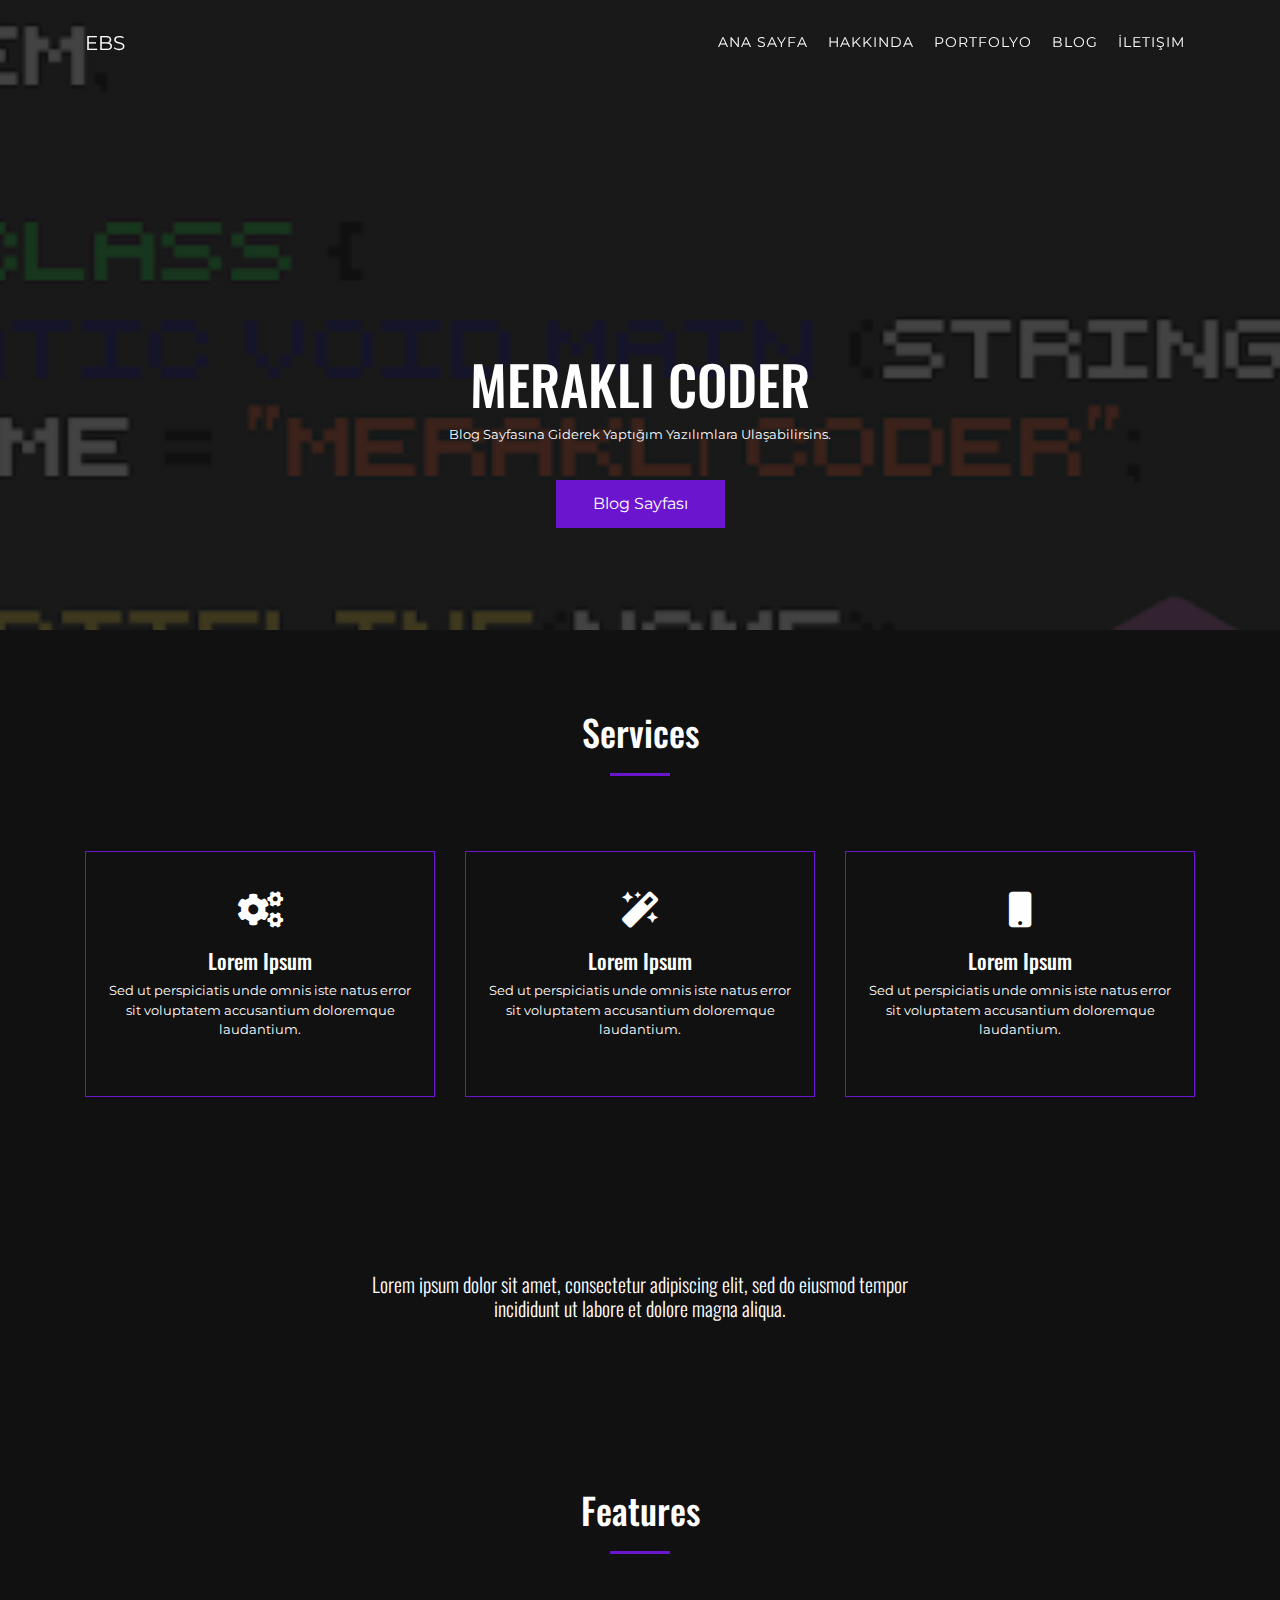
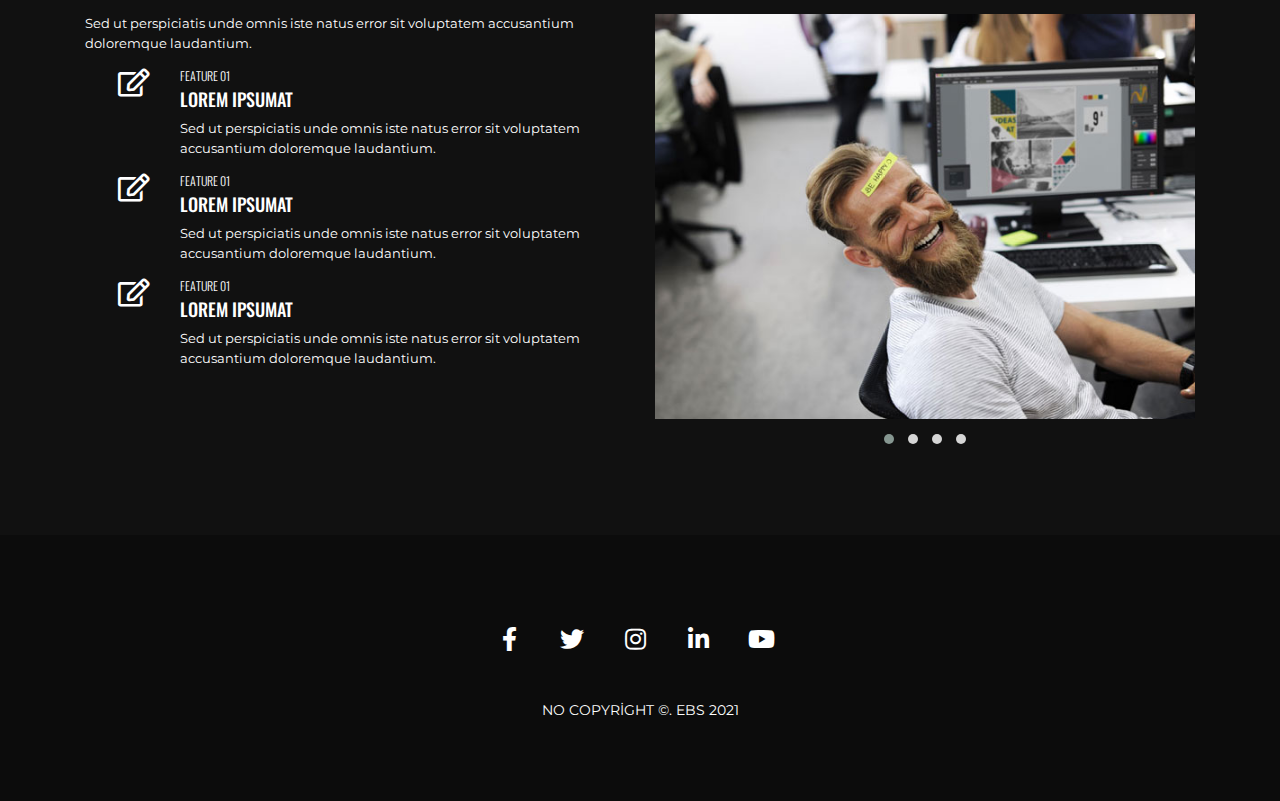
<file: index.html>
<!doctype html>
<html lang="en">

<head>
    <!-- Required meta tags -->
    <meta charset="utf-8">
    <meta http-equiv="X-UA-Compatible" content="IE=edge">
    <meta name="viewport" content="width=device-width, initial-scale=1, shrink-to-fit=no">

    <!-- Google Fonts -->
    <link href="https://fonts.googleapis.com/css?family=Montserrat:300,400|Oswald:300,400" rel="stylesheet">

    <!-- Bootstrap CSS -->
    <link rel="stylesheet" href="https://stackpath.bootstrapcdn.com/bootstrap/4.1.3/css/bootstrap.min.css">

    <!-- Bootstrap CSS -->
    <link rel="stylesheet" href="css/lightbox.css">


    <!-- Owl Carousel -->
    <link rel="stylesheet" href="css/owl.carousel.css">
    <link rel="stylesheet" href="css/owl.theme.default.css">

    <!-- Font Awesome -->
    <link rel="stylesheet" href="https://use.fontawesome.com/releases/v5.6.1/css/all.css">

    <!-- Custom CSS -->
    <link rel="stylesheet" href="css/style.css">

    <title>EBS //Software//Software Lesson//Game Development//</title>
</head>

<body>

    <!-- Navigation -->
    <nav class="navbar navbar-container navbar-expand-lg navbar-dark fixed-top" id="mainNav">
        <div class="container">
            <a class="navbar-brand js-scroll-trigger" href="#">EBS</a>
            <button class="navbar-toggler navbar-toggler-right" type="button" data-toggle="collapse" data-target="#navbarResponsive" aria-controls="navbarResponsive" aria-expanded="false" aria-label="Toggle navigation">
				Menu
				<i class="fas fa-bars"></i>
			</button>
            <div class="collapse navbar-collapse" id="navbarResponsive">
                <ul class="navbar-nav text-uppercase ml-auto">
                    <li class="nav-item">
                        <a class="nav-link" href="index.html">Ana Sayfa</a>
                    </li>
                    <li class="nav-item">
                        <a class="nav-link" href="about.html">Hakkında</a>
                    </li>
                    <li class="nav-item">
                        <a class="nav-link" href="portfolio.html">Portfolyo</a>
                    </li>
                    <li class="nav-item">
                        <a class="nav-link" href="blog.html">Blog</a>
                    </li>
                    <li class="nav-item">
                        <a class="nav-link" href="contact.html">İletişim</a>
                    </li>
                </ul>
            </div>
        </div>
    </nav>

    <!--==========================
    HERO SECTION Section
============================-->
    <header id="hero">
        <div class="container">
            <div class="intro-text">
                <h1 class="text-white">MERAKLI CODER</h1>
                <p>Blog Sayfasına Giderek Yaptığım Yazılımlara Ulaşabilirsins.</p>
                <a class="main-btn" href="blog.html">Blog Sayfası</a>
            </div>
        </div>
    </header>

    <!--==========================
    WHO WE ARE Section
============================-->

    <section id="about" class="md-padding">
        <div class="container">
            <div class="row text-center">
                <div class="col-md-4 offset-md-4">
                    <div class="section-header">
                        <h2 class="title">Services</h2>
                    </div>
                </div>
            </div>
            <div class="row text-center">
                <div class="col-md-4">
                    <div class="about">
                        <i class="fas fa-cogs"></i>
                        <h3>Lorem Ipsum</h3>
                        <p>Sed ut perspiciatis unde omnis iste natus error sit voluptatem accusantium doloremque laudantium.</p>
                    </div>
                </div>
                <div class="col-md-4">
                    <div class="about">
                        <i class="fas fa-magic"></i>
                        <h3>Lorem Ipsum</h3>
                        <p>Sed ut perspiciatis unde omnis iste natus error sit voluptatem accusantium doloremque laudantium.</p>
                    </div>
                </div>
                <div class="col-md-4">
                    <div class="about">
                        <i class="fas fa-mobile"></i>
                        <h3>Lorem Ipsum</h3>
                        <p>Sed ut perspiciatis unde omnis iste natus error sit voluptatem accusantium doloremque laudantium.</p>
                    </div>
                </div>
            </div>
        </div>
    </section>

    <section id="statement" class="md-padding">
        <div class="container">
            <div class="row">
                <div class="col-md-12 text-center">
                    <h4 class="text-black lead">Lorem ipsum dolor sit amet, consectetur adipiscing elit, sed do eiusmod tempor<br> incididunt ut labore et dolore magna aliqua.</h4>
                </div>
            </div>
        </div>

    </section>

    <section id="features" class="md-padding">
        <div class="container">
            <div class="row text-center">
                <div class="col-md-4 offset-md-4">
                    <div class="section-header">
                        <h2 class="title">Features</h2>
                    </div>
                </div>
            </div>
            <div class="row">
                <div class="col-md-6">
                    <p>Sed ut perspiciatis unde omnis iste natus error sit voluptatem accusantium doloremque laudantium.</p>
                    <div class="feature">
                        <div class="row">
                            <div class="col-md-2 text-right">
                                <i class="far fa-edit"></i>
                            </div>
                            <div class="col-md-10">
                                <h5>FEATURE 01</h5>
                                <h4>LOREM IPSUMAT</h4>
                                <p>Sed ut perspiciatis unde omnis iste natus error sit voluptatem accusantium doloremque laudantium.</p>
                            </div>
                        </div>
                    </div>
                    <div class="feature">
                        <div class="row">
                            <div class="col-md-2 text-right">
                                <i class="far fa-edit"></i>
                            </div>
                            <div class="col-md-10">
                                <h5>FEATURE 01</h5>
                                <h4>LOREM IPSUMAT</h4>
                                <p>Sed ut perspiciatis unde omnis iste natus error sit voluptatem accusantium doloremque laudantium.</p>
                            </div>
                        </div>
                    </div>
                    <div class="feature">
                        <div class="row">
                            <div class="col-md-2 text-right">
                                <i class="far fa-edit"></i>
                            </div>
                            <div class="col-md-10">
                                <h5>FEATURE 01</h5>
                                <h4>LOREM IPSUMAT</h4>
                                <p>Sed ut perspiciatis unde omnis iste natus error sit voluptatem accusantium doloremque laudantium.</p>
                            </div>
                        </div>
                    </div>
                </div>
                <div class="col-md-6">
                    <div id="features-slide" class="owl-carousel owl-theme">
                        <img src="img/about1.jpg" class="img-fluid">
                        <img src="img/about2.jpg" class="img-fluid">
                        <img src="img/about1.jpg" class="img-fluid">
                        <img src="img/about2.jpg" class="img-fluid">
                    </div>
                </div>
            </div>
        </div>
    </section>

    <footer>
        <div class="container">
            <div class="row">
                <div class="col-md-12">
                    <ul class="footer-follow">
                        <li><a href="#"><i class="fab fa-facebook-f"></i></a></li>
                        <li><a href="#"><i class="fab fa-twitter"></i></a></li>
                        <li><a href="#"><i class="fab fa-instagram"></i></a></li>
                        <li><a href="#"><i class="fab fa-linkedin-in"></i></a></li>
                        <li><a href="#"><i class="fab fa-youtube"></i></a></li>
                    </ul>
                    <div class="footer-copyrights">
                        <p class="text-white">NO COPYRİGHT ©. EBS 2021</p>
                    </div>
                </div>
            </div>
        </div>
    </footer>

    <!-- <script src="https://code.jquery.com/jquery-3.3.1.slim.min.js"></script> -->
    <!-- Optional JavaScript -->
    <!-- jQuery first, then Popper.js, then Bootstrap JS -->
    <script src="https://code.jquery.com/jquery-3.3.1.slim.min.js"></script>
    <script src="https://cdnjs.cloudflare.com/ajax/libs/popper.js/1.14.3/umd/popper.min.js"></script>
    <script src="https://stackpath.bootstrapcdn.com/bootstrap/4.1.3/js/bootstrap.min.js"></script>
    <script src="js/lightbox-plus-jquery.js"></script>
    <script src="js/owl.carousel.min.js"></script>
    <script src="js/main.js"></script>
</body>

</html>
</file>
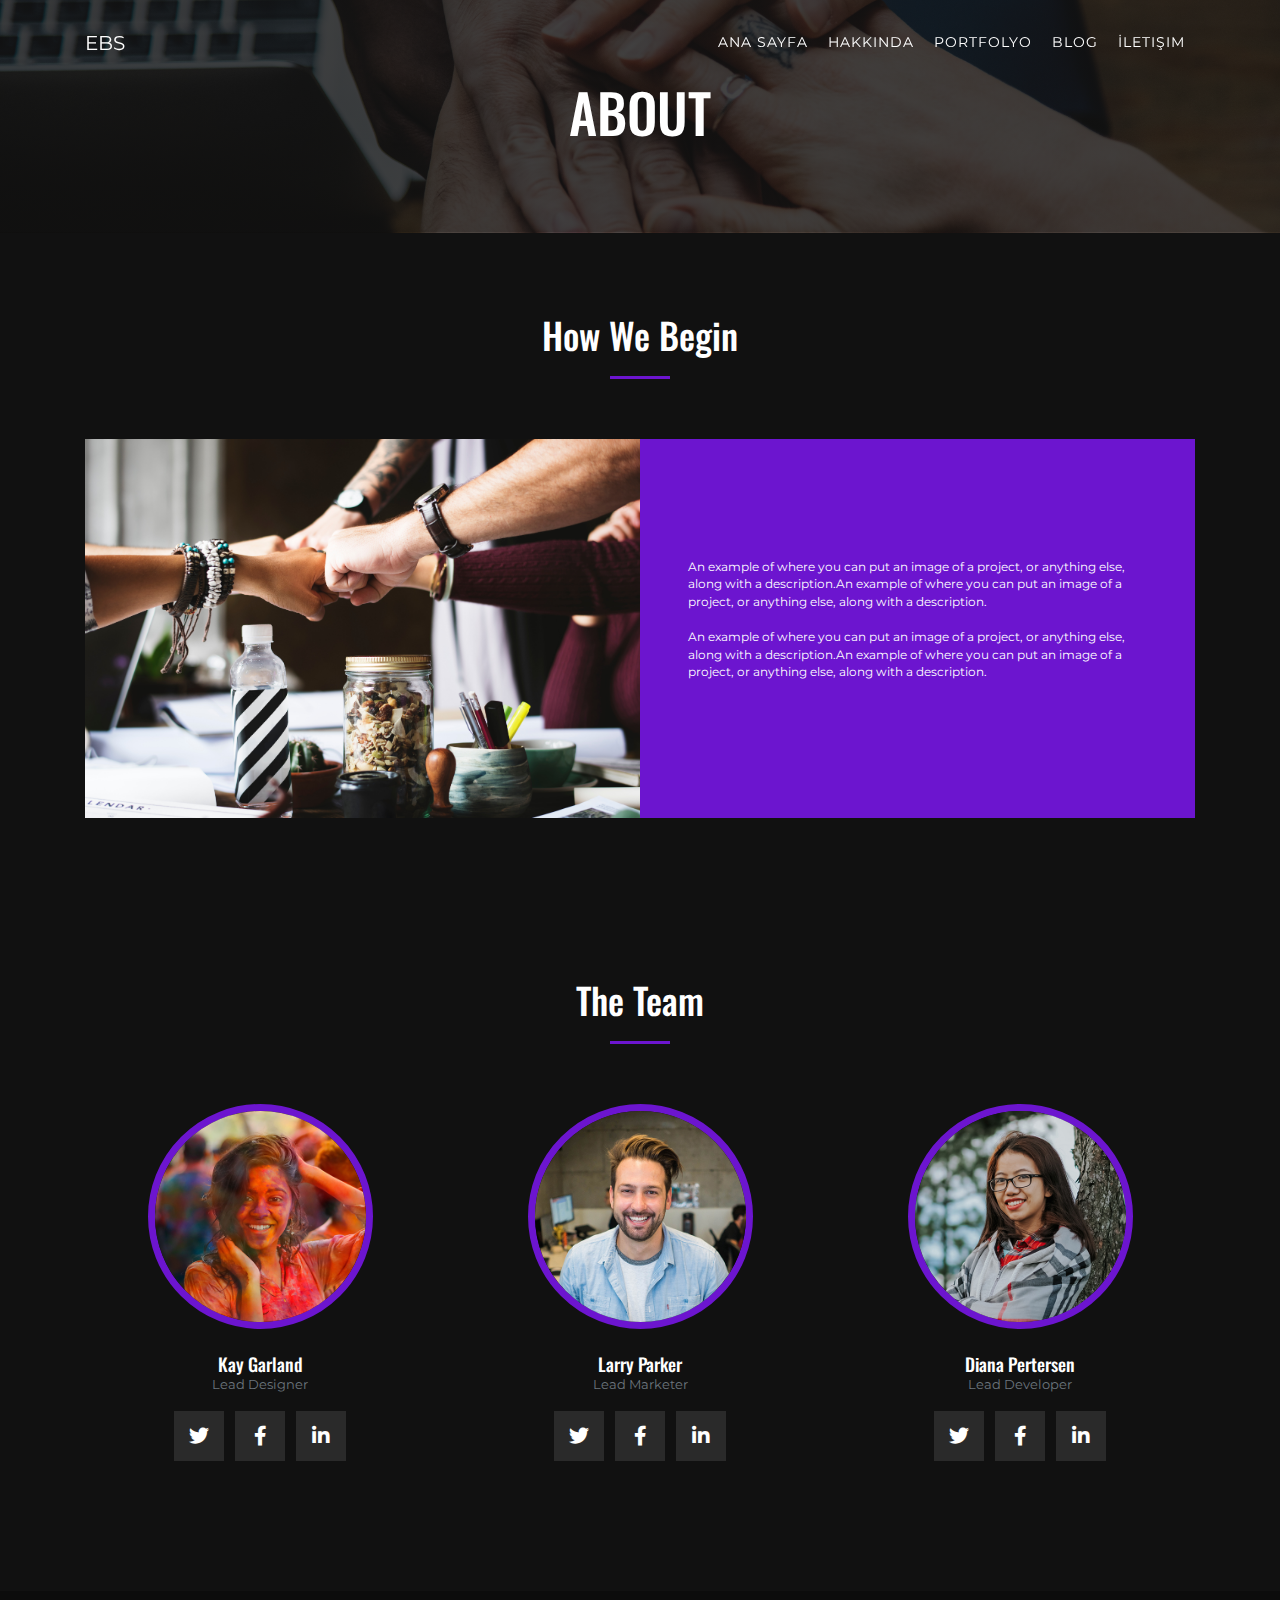
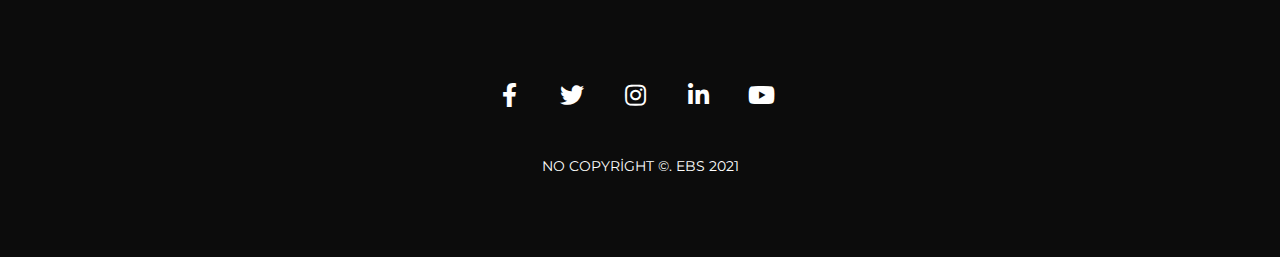
<file: about.html>
<!doctype html>
<html lang="en">

<head>
    <!-- Required meta tags -->
    <meta charset="utf-8">
    <meta http-equiv="X-UA-Compatible" content="IE=edge">
    <meta name="viewport" content="width=device-width, initial-scale=1, shrink-to-fit=no">

    <!-- Google Fonts -->
    <link href="https://fonts.googleapis.com/css?family=Montserrat:300,400|Oswald:300,400" rel="stylesheet">

    <!-- Bootstrap CSS -->
    <link rel="stylesheet" href="https://stackpath.bootstrapcdn.com/bootstrap/4.1.3/css/bootstrap.min.css">

    <!-- Bootstrap CSS -->
    <link rel="stylesheet" href="css/lightbox.css">


    <!-- Owl Carousel -->
    <link rel="stylesheet" href="css/owl.carousel.css">
    <link rel="stylesheet" href="css/owl.theme.default.css">

    <!-- Font Awesome -->
    <link rel="stylesheet" href="https://use.fontawesome.com/releases/v5.6.1/css/all.css">

    <!-- Custom CSS -->
    <link rel="stylesheet" href="css/style.css">

    <title>DEVOX!</title>
</head>

<body>

    <!-- Navigation -->
    <nav class="navbar navbar-container navbar-expand-lg navbar-dark fixed-top" id="mainNav">
        <div class="container">
            <a class="navbar-brand js-scroll-trigger" href="#">EBS</a>
            <button class="navbar-toggler navbar-toggler-right" type="button" data-toggle="collapse" data-target="#navbarResponsive" aria-controls="navbarResponsive" aria-expanded="false" aria-label="Toggle navigation">
				Menu
				<i class="fas fa-bars"></i>
			</button>
            <div class="collapse navbar-collapse" id="navbarResponsive">
                <ul class="navbar-nav text-uppercase ml-auto">
                    <li class="nav-item">
                        <a class="nav-link" href="index.html">Ana Sayfa</a>
                    </li>
                    <li class="nav-item">
                        <a class="nav-link" href="about.html">Hakkında</a>
                    </li>
                    <li class="nav-item">
                        <a class="nav-link" href="portfolio.html">Portfolyo</a>
                    </li>
                    <li class="nav-item">
                        <a class="nav-link" href="blog.html">Blog</a>
                    </li>
                    <li class="nav-item">
                        <a class="nav-link" href="contact.html">İletişim</a>
                    </li>
                </ul>
            </div>
        </div>
    </nav>

    <!--==========================
    INSIDE HERO SECTION Section
============================-->
    <section class="page-image page-image-about md-padding">
        <h1 class="text-white text-center">ABOUT</h1>
    </section>

    <!--==========================
    ABOUTUS Section
============================-->
    <section id="aboutus" class="md-padding">
        <div class="container">

            <div class="row text-center">
                <div class="col-md-4 offset-md-4">
                    <div class="section-header">
                        <h2 class="title">How We Begin</h2>
                    </div>
                </div>
            </div>
            <div class="row justify-content-center no-gutters mb-5 mb-lg-0">
                <div class="col-md-6">
                    <img class="img-fluid" src="img/comany.jpg" alt="">
                </div>
                <div class="col-md-6">
                    <div class="bg-main text-center h-100 project">
                        <div class="d-flex h-100">
                            <div class="project-text w-100 my-auto text-center text-lg-left">
                                <p class="mb-3 text-white">An example of where you can put an image of a project, or anything else, along with a description.An example of where you can put an image of a project, or anything else, along with a description.
                                    <br>
                                    <br>An example of where you can put an image of a project, or anything else, along with a description.An example of where you can put an image of a project, or anything else, along with a description.</p>

                            </div>
                        </div>
                    </div>
                </div>
            </div>
        </div>
    </section>

    <!--==========================
    THE TEAM
============================-->

    <section id="team" class="md-padding">
        <div class="container">

            <div class="row text-center">
                <div class="col-md-4 offset-md-4">
                    <div class="section-header">
                        <h2 class="title">The Team</h2>
                    </div>
                </div>
            </div>
            <div class="row">
                <div class="col-md-4">
                    <div class="team-member">
                        <img class="mx-auto rounded-circle" src="img/1.jpg" alt="">
                        <h4>Kay Garland</h4>
                        <p class="text-muted">Lead Designer</p>
                        <ul class="list-inline social-buttons">
                            <li class="list-inline-item">
                                <a href="#">
                                    <i class="fab fa-twitter"></i>
                                </a>
                            </li>
                            <li class="list-inline-item">
                                <a href="#">
                                    <i class="fab fa-facebook-f"></i>
                                </a>
                            </li>
                            <li class="list-inline-item">
                                <a href="#">
                                    <i class="fab fa-linkedin-in"></i>
                                </a>
                            </li>
                        </ul>
                    </div>
                </div>
                <div class="col-md-4">
                    <div class="team-member">
                        <img class="mx-auto rounded-circle" src="img/2.jpg" alt="">
                        <h4>Larry Parker</h4>
                        <p class="text-muted">Lead Marketer</p>
                        <ul class="list-inline social-buttons">
                            <li class="list-inline-item">
                                <a href="#">
                                    <i class="fab fa-twitter"></i>
                                </a>
                            </li>
                            <li class="list-inline-item">
                                <a href="#">
                                    <i class="fab fa-facebook-f"></i>
                                </a>
                            </li>
                            <li class="list-inline-item">
                                <a href="#">
                                    <i class="fab fa-linkedin-in"></i>
                                </a>
                            </li>
                        </ul>
                    </div>
                </div>
                <div class="col-md-4">
                    <div class="team-member">
                        <img class="mx-auto rounded-circle" src="img/3.jpg" alt="">
                        <h4>Diana Pertersen</h4>
                        <p class="text-muted">Lead Developer</p>
                        <ul class="list-inline social-buttons">
                            <li class="list-inline-item">
                                <a href="#">
                                    <i class="fab fa-twitter"></i>
                                </a>
                            </li>
                            <li class="list-inline-item">
                                <a href="#">
                                    <i class="fab fa-facebook-f"></i>
                                </a>
                            </li>
                            <li class="list-inline-item">
                                <a href="#">
                                    <i class="fab fa-linkedin-in"></i>
                                </a>
                            </li>
                        </ul>
                    </div>
                </div>
            </div>
        </div>
    </section>

    <footer>
        <div class="container">
            <div class="row">
                <div class="col-md-12">
                    <ul class="footer-follow">
                        <li><a href="#"><i class="fab fa-facebook-f"></i></a></li>
                        <li><a href="#"><i class="fab fa-twitter"></i></a></li>
                        <li><a href="#"><i class="fab fa-instagram"></i></a></li>
                        <li><a href="#"><i class="fab fa-linkedin-in"></i></a></li>
                        <li><a href="#"><i class="fab fa-youtube"></i></a></li>
                    </ul>
                    <div class="footer-copyrights">
                        <p class="text-white">NO COPYRİGHT ©. EBS 2021</p>
                    </div>
                </div>
            </div>
        </div>
    </footer>

    <!-- <script src="https://code.jquery.com/jquery-3.3.1.slim.min.js"></script> -->
    <!-- Optional JavaScript -->
    <!-- jQuery first, then Popper.js, then Bootstrap JS -->
    <script src="https://code.jquery.com/jquery-3.3.1.slim.min.js"></script>
    <script src="https://cdnjs.cloudflare.com/ajax/libs/popper.js/1.14.3/umd/popper.min.js"></script>
    <script src="https://stackpath.bootstrapcdn.com/bootstrap/4.1.3/js/bootstrap.min.js"></script>
    <script src="js/lightbox-plus-jquery.js"></script>
    <script src="js/owl.carousel.min.js"></script>
    <script src="js/main.js"></script>
</body>

</html>
</file>
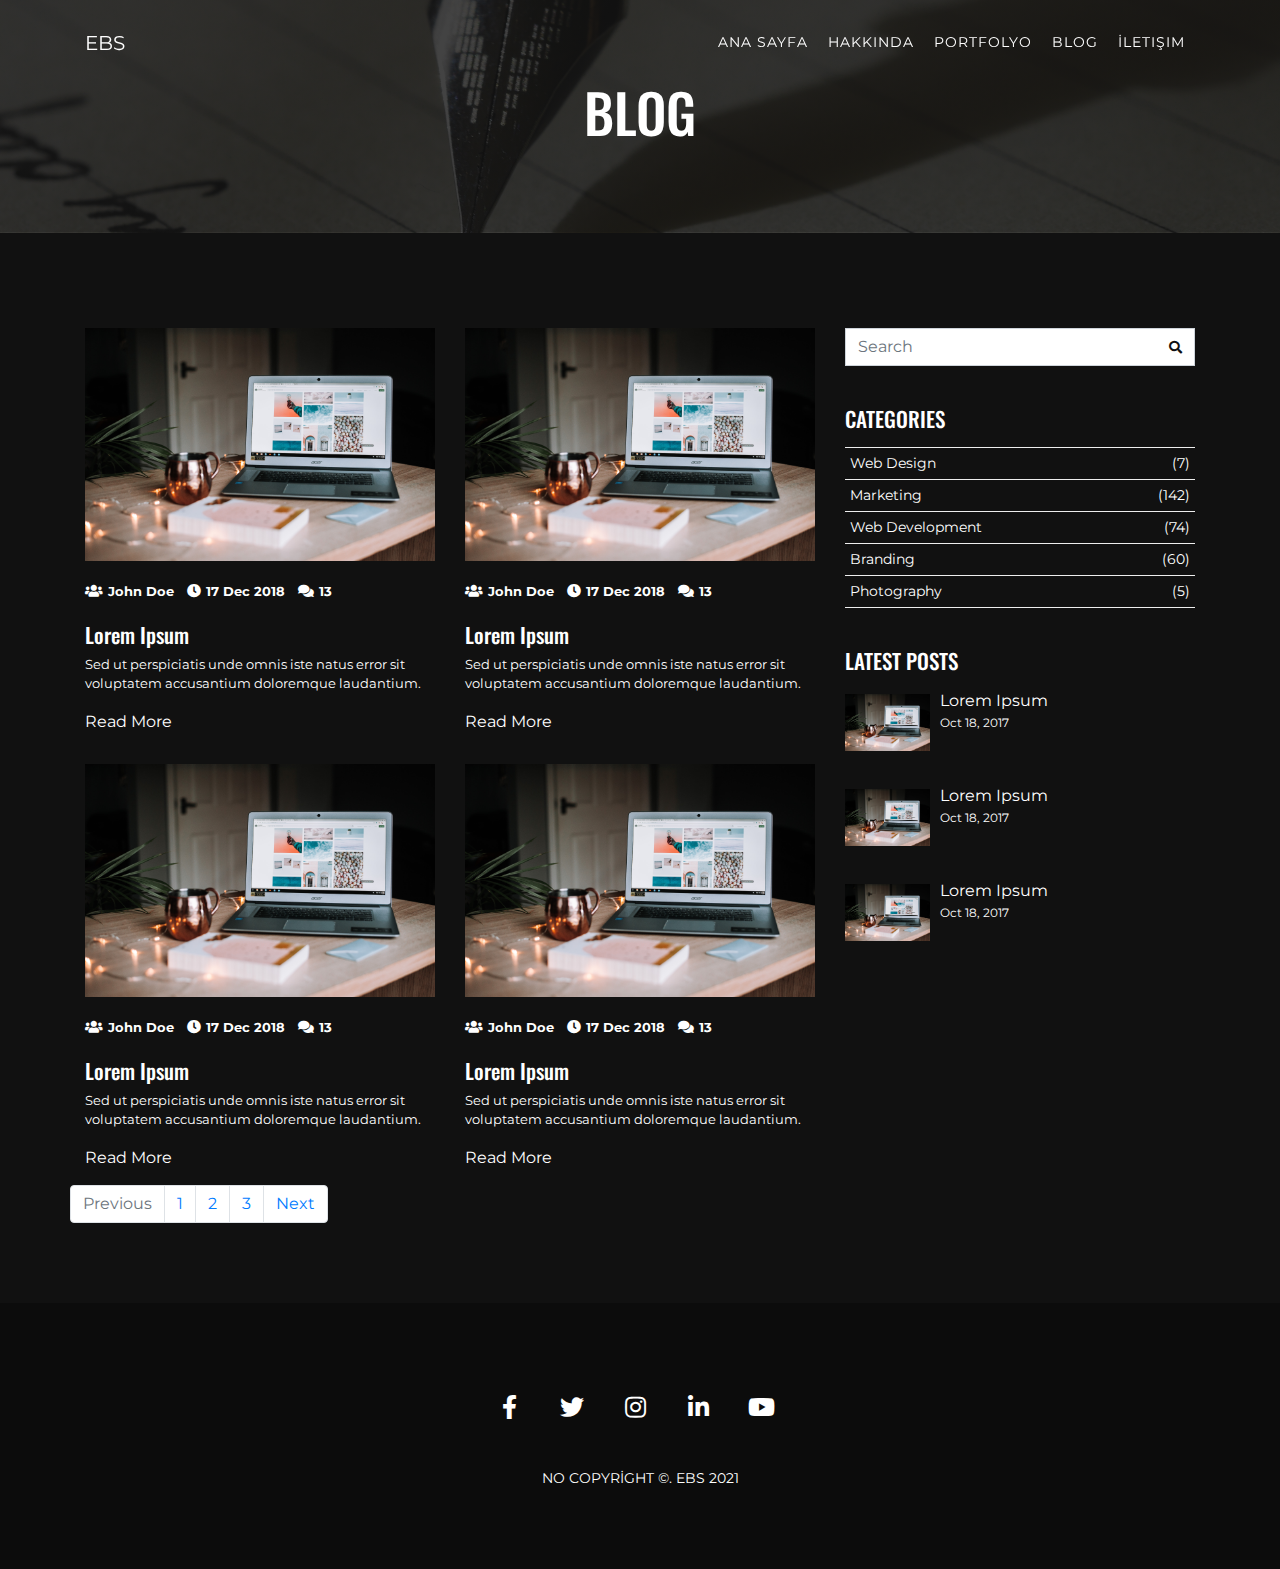
<file: blog.html>
<!doctype html>
<html lang="en">

<head>
    <!-- Required meta tags -->
    <meta charset="utf-8">
    <meta http-equiv="X-UA-Compatible" content="IE=edge">
    <meta name="viewport" content="width=device-width, initial-scale=1, shrink-to-fit=no">

    <!-- Google Fonts -->
    <link href="https://fonts.googleapis.com/css?family=Montserrat:300,400|Oswald:300,400" rel="stylesheet">

    <!-- Bootstrap CSS -->
    <link rel="stylesheet" href="https://stackpath.bootstrapcdn.com/bootstrap/4.1.3/css/bootstrap.min.css">

    <!-- Bootstrap CSS -->
    <link rel="stylesheet" href="css/lightbox.css">


    <!-- Owl Carousel -->
    <link rel="stylesheet" href="css/owl.carousel.css">
    <link rel="stylesheet" href="css/owl.theme.default.css">

    <!-- Font Awesome -->
    <link rel="stylesheet" href="https://use.fontawesome.com/releases/v5.6.1/css/all.css">

    <!-- Custom CSS -->
    <link rel="stylesheet" href="css/style.css">

    <title>DEVOX!</title>
</head>

<body>

    <!-- Navigation -->
    <nav class="navbar navbar-container navbar-expand-lg navbar-dark fixed-top" id="mainNav">
        <div class="container">
            <a class="navbar-brand js-scroll-trigger" href="#">EBS</a>
            <button class="navbar-toggler navbar-toggler-right" type="button" data-toggle="collapse" data-target="#navbarResponsive" aria-controls="navbarResponsive" aria-expanded="false" aria-label="Toggle navigation">
				Menu
				<i class="fas fa-bars"></i>
			</button>
            <div class="collapse navbar-collapse" id="navbarResponsive">
                <ul class="navbar-nav text-uppercase ml-auto">
                    <li class="nav-item">
                        <a class="nav-link" href="index.html">Ana Sayfa</a>
                    </li>
                    <li class="nav-item">
                        <a class="nav-link" href="about.html">Hakkında</a>
                    </li>
                    <li class="nav-item">
                        <a class="nav-link" href="portfolio.html">Portfolyo</a>
                    </li>
                    <li class="nav-item">
                        <a class="nav-link" href="blog.html">Blog</a>
                    </li>
                    <li class="nav-item">
                        <a class="nav-link" href="contact.html">İletişim</a>
                    </li>
                </ul>
            </div>
        </div>
    </nav>

    <!--==========================
    INSIDE HERO SECTION Section
============================-->
    <section class="page-image page-image-blog md-padding">
        <h1 class="text-white text-center">BLOG</h1>
    </section>

    <!--==========================
    Contact Section
============================-->
    <section id="blog" class="md-padding">
        <div class="container">
            <div class="row">
                <main id="main" class="col-md-8">
                    <div class="row">
                        <div class="col-md-6">
                            <div class="blog">
                                <div class="blog-img">
                                    <img src="img/blog1.jpg" class="img-fluid">
                                </div>
                                <div class="blog-content">
                                    <ul class="blog-meta">
                                        <li><i class="fas fa-users"></i><span style="color: #fff;" class="writer">John Doe</span></li>
                                        <li><i class="fas fa-clock"></i><span style="color: #fff;" class="writer">17 Dec 2018</span></li>
                                        <li><i class="fas fa-comments"></i><span style="color: #fff;" class="writer">13</span></li>
                                    </ul>
                                    <h3 style="color: #fff;">Lorem Ipsum</h3>
                                    <p style="color: #fff;">Sed ut perspiciatis unde omnis iste natus error sit voluptatem accusantium doloremque laudantium.</p>
                                    <a style="color: #fff;" href="blog-single.html">Read More</a>
                                </div>
                            </div>
                        </div>
                        <div class="col-md-6">
                            <div class="blog">
                                <div class="blog-img">
                                    <img src="img/blog2.jpg" class="img-fluid">
                                </div>
                                <div class="blog-content">
                                    <ul class="blog-meta">
                                        <li><i class="fas fa-users"></i><span style="color: #fff;" class="writer">John Doe</span></li>
                                        <li><i class="fas fa-clock"></i><span style="color: #fff;" class="writer">17 Dec 2018</span></li>
                                        <li><i class="fas fa-comments"></i><span style="color: #fff;" class="writer">13</span></li>
                                    </ul>
                                    <h3 style="color: #fff;">Lorem Ipsum</h3>
                                    <p style="color: #fff;">Sed ut perspiciatis unde omnis iste natus error sit voluptatem accusantium doloremque laudantium.</p>
                                    <a style="color: #fff;" href="blog-single.html">Read More</a>
                                </div>
                            </div>
                        </div>
                        <div class="col-md-6">
                            <div class="blog">
                                <div class="blog-img">
                                    <img src="img/blog3.jpg" class="img-fluid">
                                </div>
                                <div class="blog-content">
                                    <ul class="blog-meta">
                                        <li><i class="fas fa-users"></i><span style="color: #fff;" class="writer">John Doe</span></li>
                                        <li><i class="fas fa-clock"></i><span style="color: #fff;" class="writer">17 Dec 2018</span></li>
                                        <li><i class="fas fa-comments"></i><span style="color: #fff;" class="writer">13</span></li>
                                    </ul>
                                    <h3 style="color: #fff;">Lorem Ipsum</h3>
                                    <p style="color: #fff;">Sed ut perspiciatis unde omnis iste natus error sit voluptatem accusantium doloremque laudantium.</p>
                                    <a style="color: #fff;" href="blog-single.html">Read More</a>
                                </div>
                            </div>
                        </div>
                        <div class="col-md-6">
                            <div class="blog">
                                <div class="blog-img">
                                    <img src="img/blog1.jpg" class="img-fluid">
                                </div>
                                <div class="blog-content">
                                    <ul class="blog-meta">
                                        <li><i class="fas fa-users"></i><span style="color: #fff;" class="writer">John Doe</span></li>
                                        <li><i class="fas fa-clock"></i><span style="color: #fff;" class="writer">17 Dec 2018</span></li>
                                        <li><i class="fas fa-comments"></i><span style="color: #fff;" class="writer">13</span></li>
                                    </ul>
                                    <h3 style="color: #fff;">Lorem Ipsum</h3>
                                    <p style="color: #fff;">Sed ut perspiciatis unde omnis iste natus error sit voluptatem accusantium doloremque laudantium.</p>
                                    <a style="color: #fff;" href="blog-single.html">Read More</a>
                                </div>
                            </div>
                        </div>
                        <nav aria-label="Page navigation example">
                            <ul class="pagination justify-content-center">
                                <li class="page-item disabled">
                                    <a class="page-link" href="#" tabindex="-1" aria-disabled="true">Previous</a>
                                </li>
                                <li class="page-item"><a class="page-link" href="#">1</a></li>
                                <li class="page-item"><a class="page-link" href="#">2</a></li>
                                <li class="page-item"><a class="page-link" href="#">3</a></li>
                                <li class="page-item">
                                    <a class="page-link" href="#">Next</a>
                                </li>
                            </ul>
                        </nav>
                    </div>
                </main>

                <aside id="aside" class="col-md-4">

                    <div class="widget">
                        <div class="widget-search">
                            <input class="search-input form-control" type="text" placeholder="Search">
                            <button class="search-btn" type="button"><i class="fas fa-search"></i></button>
                        </div>
                    </div>
                    <!-- /Search -->


                    <!-- Category -->
                    <div class="widget">
                        <h3 style="color: #fff;" class="mb-3">Categories</h3>
                        <div class="widget-category">
                            <a href="#">Web Design<span>(7)</span></a>
                            <a href="#">Marketing<span>(142)</span></a>
                            <a href="#">Web Development<span>(74)</span></a>
                            <a href="#">Branding<span>(60)</span></a>
                            <a href="#">Photography<span>(5)</span></a>
                        </div>
                    </div>
                    <!-- /Category -->

                    <!-- Posts sidebar -->
                    <div class="widget">
                        <h3 style="color: #fff;" class="mb-3">Latest Posts</h3>

                        <!-- single post -->
                        <div class="widget-post">
                            <a style="color: #fff;" href="#">
                                <img class="img-fluid" src="./img/post1.jpg" alt="">Lorem Ipsum
                            </a>
                            <ul class="blog-meta">
                                <li style="color: #fff;">Oct 18, 2017</li>
                            </ul>
                        </div>
                        <!-- /single post -->

                        <!-- single post -->
                        <div class="widget-post">
                            <a style="color: #fff;" href="#">
                                <img class="img-fluid" src="./img/post1.jpg" alt="">Lorem Ipsum
                            </a>
                            <ul class="blog-meta">
                                <li style="color: #fff;">Oct 18, 2017</li>
                            </ul>
                        </div>
                        <!-- /single post -->


                        <!-- single post -->
                        <div class="widget-post">
                            <a style="color: #fff;" href="#">
                                <img class="img-fluid" src="./img/post1.jpg" alt="">Lorem Ipsum
                            </a>
                            <ul class="blog-meta">
                                <li style="color: #fff;">Oct 18, 2017</li>
                            </ul>
                        </div>
                        <!-- /single post -->

                    </div>
                    <!-- /Posts sidebar -->

                </aside>



            </div>

        </div>
    </section>

    <footer>
        <div class="container">
            <div class="row">
                <div class="col-md-12">
                    <ul class="footer-follow">
                        <li><a href="#"><i class="fab fa-facebook-f"></i></a></li>
                        <li><a href="#"><i class="fab fa-twitter"></i></a></li>
                        <li><a href="#"><i class="fab fa-instagram"></i></a></li>
                        <li><a href="#"><i class="fab fa-linkedin-in"></i></a></li>
                        <li><a href="#"><i class="fab fa-youtube"></i></a></li>
                    </ul>
                    <div class="footer-copyrights">
                        <p class="text-white">NO COPYRİGHT ©. EBS 2021</p>
                    </div>
                </div>
            </div>
        </div>
    </footer>

    <!-- <script src="https://code.jquery.com/jquery-3.3.1.slim.min.js"></script> -->
    <!-- Optional JavaScript -->
    <!-- jQuery first, then Popper.js, then Bootstrap JS -->
    <script src="https://code.jquery.com/jquery-3.3.1.slim.min.js"></script>
    <script src="https://cdnjs.cloudflare.com/ajax/libs/popper.js/1.14.3/umd/popper.min.js"></script>
    <script src="https://stackpath.bootstrapcdn.com/bootstrap/4.1.3/js/bootstrap.min.js"></script>
    <script src="js/lightbox-plus-jquery.js"></script>
    <script src="js/owl.carousel.min.js"></script>
    <script src="js/main.js"></script>
</body>

</html>
</file>
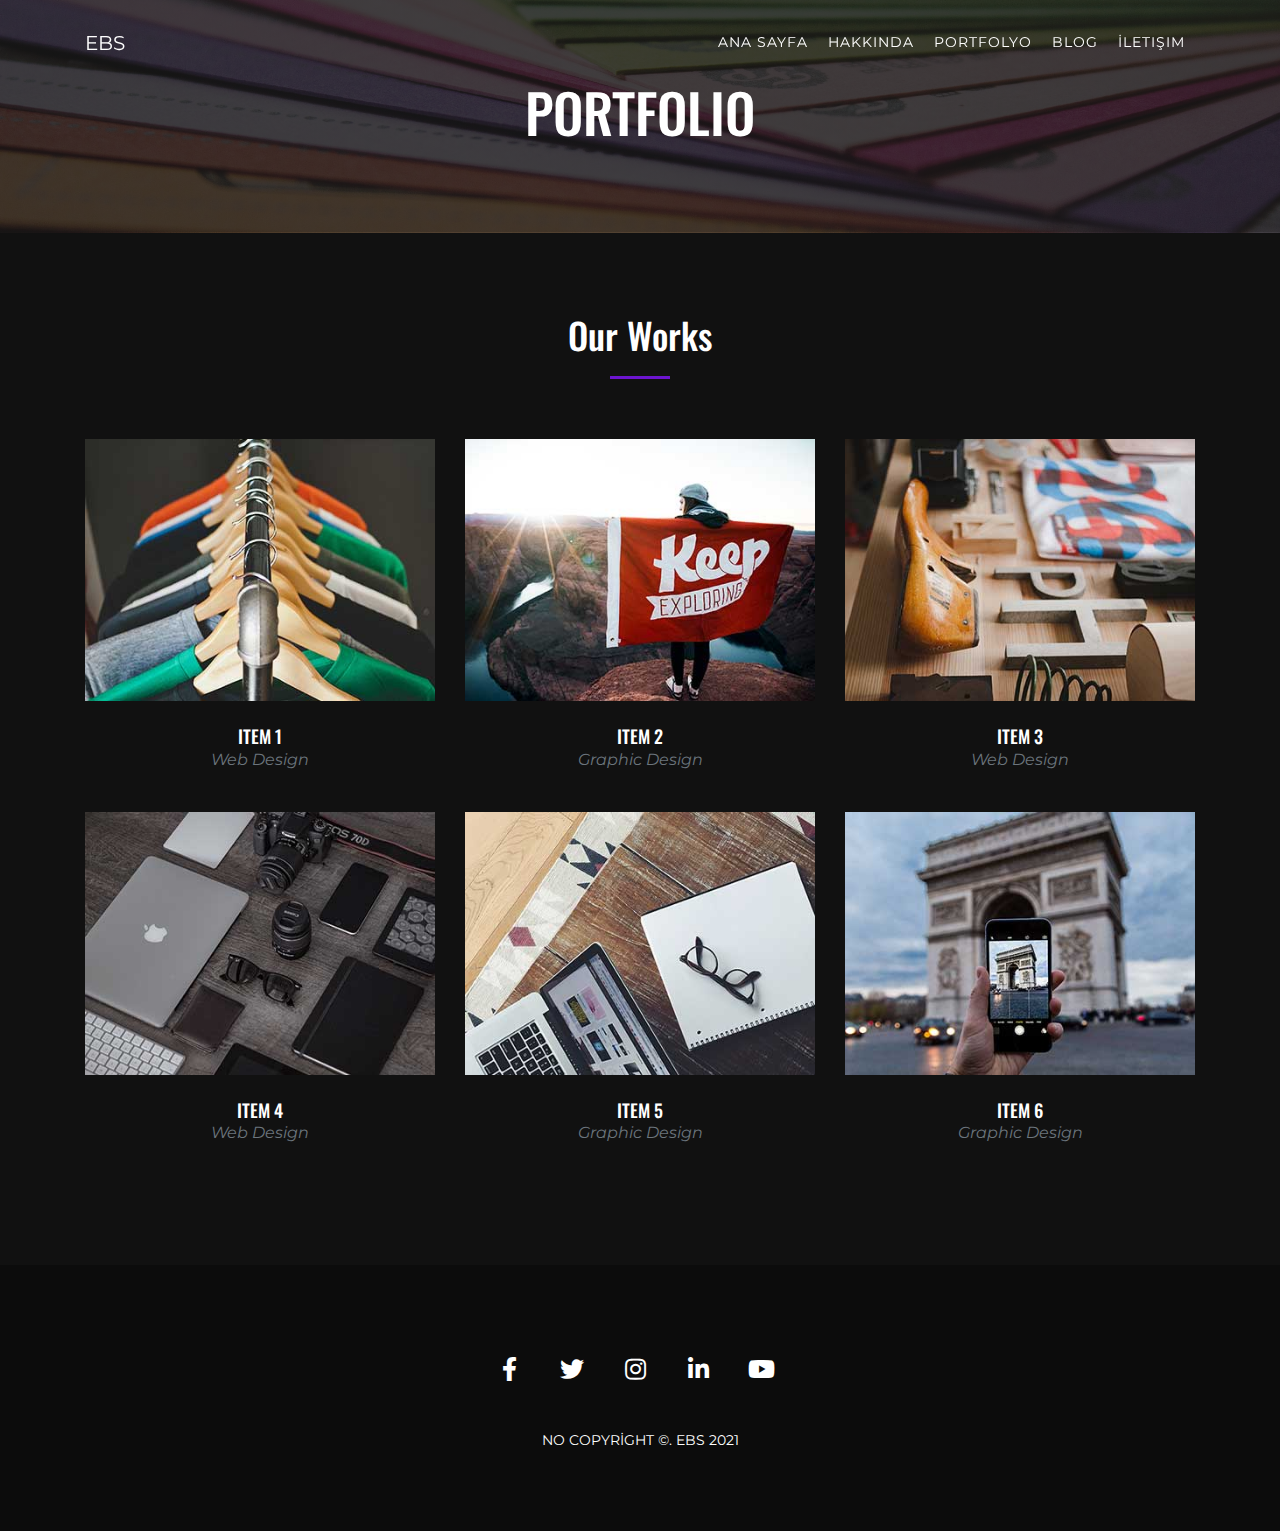
<file: portfolio.html>
<!doctype html>
<html lang="en">

<head>
    <!-- Required meta tags -->
    <meta charset="utf-8">
    <meta http-equiv="X-UA-Compatible" content="IE=edge">
    <meta name="viewport" content="width=device-width, initial-scale=1, shrink-to-fit=no">

    <!-- Google Fonts -->
    <link href="https://fonts.googleapis.com/css?family=Montserrat:300,400|Oswald:300,400" rel="stylesheet">

    <!-- Bootstrap CSS -->
    <link rel="stylesheet" href="https://stackpath.bootstrapcdn.com/bootstrap/4.1.3/css/bootstrap.min.css">

    <!-- Bootstrap CSS -->
    <link rel="stylesheet" href="css/lightbox.css">


    <!-- Owl Carousel -->
    <link rel="stylesheet" href="css/owl.carousel.css">
    <link rel="stylesheet" href="css/owl.theme.default.css">

    <!-- Font Awesome -->
    <link rel="stylesheet" href="https://use.fontawesome.com/releases/v5.6.1/css/all.css">

    <!-- Custom CSS -->
    <link rel="stylesheet" href="css/style.css">

    <title>DEVOX!</title>
</head>

<body>

    <!-- Navigation -->
    <nav class="navbar navbar-container navbar-expand-lg navbar-dark fixed-top" id="mainNav">
        <div class="container">
            <a class="navbar-brand js-scroll-trigger" href="#">EBS</a>
            <button class="navbar-toggler navbar-toggler-right" type="button" data-toggle="collapse" data-target="#navbarResponsive" aria-controls="navbarResponsive" aria-expanded="false" aria-label="Toggle navigation">
				Menu
				<i class="fas fa-bars"></i>
			</button>
            <div class="collapse navbar-collapse" id="navbarResponsive">
                <ul class="navbar-nav text-uppercase ml-auto">
                    <li class="nav-item">
                        <a class="nav-link" href="index.html">Ana Sayfa</a>
                    </li>
                    <li class="nav-item">
                        <a class="nav-link" href="about.html">Hakkında</a>
                    </li>
                    <li class="nav-item">
                        <a class="nav-link" href="portfolio.html">Portfolyo</a>
                    </li>
                    <li class="nav-item">
                        <a class="nav-link" href="blog.html">Blog</a>
                    </li>
                    <li class="nav-item">
                        <a class="nav-link" href="contact.html">İletişim</a>
                    </li>
                </ul>
            </div>
        </div>
    </nav>

    <!--==========================
    INSIDE HERO SECTION Section
============================-->
    <section class="page-image page-image-portfolio md-padding">
        <h1 class="text-white text-center">PORTFOLIO</h1>
    </section>

    <!--==========================
    PORTFOLIO Section
============================-->
    <section id="portfolio" class="md-padding">
        <div class="container">

            <div class="row text-center">
                <div class="col-md-4 offset-md-4">
                    <div class="section-header">
                        <h2 class="title">Our Works</h2>
                    </div>
                </div>
            </div>
            <div class="row">
                <div class="col-md-4 col-sm-6 portfolio-item">
                    <a href="img/01-full.jpg" class="portfolio-link" data-lightbox="web-design" data-title="Item 1">
                        <div class="portfolio-hover">
                            <div class="portfolio-hover-content">
                                <i class="fas fa-search fa-3x"></i>
                            </div>
                        </div>
                        <img class="img-fluid" src="img/01-thumbnail.jpg" alt="">
                    </a>
                    <div class="portfolio-caption">
                        <h4>ITEM 1</h4>
                        <p class="text-muted">Web Design</p>
                    </div>
                </div>
                <div class="col-md-4 col-sm-6 portfolio-item">
                    <a href="img/02-full.jpg" class="portfolio-link" data-lightbox="graphic-design" data-title="Item 2">
                        <div class="portfolio-hover">
                            <div class="portfolio-hover-content">
                                <i class="fas fa-search fa-3x"></i>
                            </div>
                        </div>
                        <img class="img-fluid" src="img/02-thumbnail.jpg" alt="">
                    </a>
                    <div class="portfolio-caption">
                        <h4>ITEM 2</h4>
                        <p class="text-muted">Graphic Design</p>
                    </div>
                </div>
                <div class="col-md-4 col-sm-6 portfolio-item">
                    <a href="img/03-full.jpg" class="portfolio-link" data-lightbox="web-design" data-title="Item 3">
                        <div class="portfolio-hover">
                            <div class="portfolio-hover-content">
                                <i class="fas fa-search fa-3x"></i>
                            </div>
                        </div>
                        <img class="img-fluid" src="img/03-thumbnail.jpg" alt="">
                    </a>
                    <div class="portfolio-caption">
                        <h4>ITEM 3</h4>
                        <p class="text-muted">Web Design</p>
                    </div>
                </div>
                <div class="col-md-4 col-sm-6 portfolio-item">
                    <a href="img/04-full.jpg" class="portfolio-link" data-lightbox="web-design" data-title="Item 4">
                        <div class="portfolio-hover">
                            <div class="portfolio-hover-content">
                                <i class="fas fa-search fa-3x"></i>
                            </div>
                        </div>
                        <img class="img-fluid" src="img/04-thumbnail.jpg" alt="">
                    </a>
                    <div class="portfolio-caption">
                        <h4>ITEM 4</h4>
                        <p class="text-muted">Web Design</p>
                    </div>
                </div>
                <div class="col-md-4 col-sm-6 portfolio-item">
                    <a href="img/05-full.jpg" class="portfolio-link" data-lightbox="graphic-design" data-title="Item 5">
                        <div class="portfolio-hover">
                            <div class="portfolio-hover-content">
                                <i class="fas fa-search fa-3x"></i>
                            </div>
                        </div>
                        <img class="img-fluid" src="img/05-thumbnail.jpg" alt="">
                    </a>
                    <div class="portfolio-caption">
                        <h4>ITEM 5</h4>
                        <p class="text-muted">Graphic Design</p>
                    </div>
                </div>
                <div class="col-md-4 col-sm-6 portfolio-item">
                    <a href="img/06-full.jpg" class="portfolio-link" data-lightbox="graphic-design" data-title="Item 6">
                        <div class="portfolio-hover">
                            <div class="portfolio-hover-content">
                                <i class="fas fa-search fa-3x"></i>
                            </div>
                        </div>
                        <img class="img-fluid" src="img/06-thumbnail.jpg" alt="">
                    </a>
                    <div class="portfolio-caption">
                        <h4>ITEM 6</h4>
                        <p class="text-muted">Graphic Design</p>
                    </div>
                </div>
            </div>
        </div>
    </section>

    <footer>
        <div class="container">
            <div class="row">
                <div class="col-md-12">
                    <ul class="footer-follow">
                        <li><a href="#"><i class="fab fa-facebook-f"></i></a></li>
                        <li><a href="#"><i class="fab fa-twitter"></i></a></li>
                        <li><a href="#"><i class="fab fa-instagram"></i></a></li>
                        <li><a href="#"><i class="fab fa-linkedin-in"></i></a></li>
                        <li><a href="#"><i class="fab fa-youtube"></i></a></li>
                    </ul>
                    <div class="footer-copyrights">
                        <p class="text-white">NO COPYRİGHT ©. EBS 2021</p>
                    </div>
                </div>
            </div>
        </div>
    </footer>

    <!-- <script src="https://code.jquery.com/jquery-3.3.1.slim.min.js"></script> -->
    <!-- Optional JavaScript -->
    <!-- jQuery first, then Popper.js, then Bootstrap JS -->
    <script src="https://code.jquery.com/jquery-3.3.1.slim.min.js"></script>
    <script src="https://cdnjs.cloudflare.com/ajax/libs/popper.js/1.14.3/umd/popper.min.js"></script>
    <script src="https://stackpath.bootstrapcdn.com/bootstrap/4.1.3/js/bootstrap.min.js"></script>
    <script src="js/lightbox-plus-jquery.js"></script>
    <script src="js/owl.carousel.min.js"></script>
    <script src="js/main.js"></script>
</body>

</html>
</file>
<file: css/style.css>
:root {
    --text_color: #6c15cf;
    --navigation-hover-color: #ffffff;
}

body {
    font-family: 'Montserrat', sans-serif;
    font-size: 13px;
    overflow-x: hidden;
    color: var(--text_color);
    background-color: #111111;
}

h1,
h2,
h3,
h4,
h5,
h6 {
    font-family: 'Oswald', sans-serif;
    margin-top: 0;
    color: #2a2a2a;
}

h1 {
    font-size: 54px;
}

h2 {
    font-size: 36px;
}

h3 {
    font-size: 21px;
}

h4 {
    font-size: 18px;
}

h5 {
    font-size: 12px;
}

h6 {
    font-size: 11px;
}

a {
    color: var(--text_color);
    text-decoration: none;
    transition: .2s opacity;
    font-size: 16px;
}

a:hover,
a:focus {
    text-decoration: none;
    outline: none;
    opacity: 0.8;
    color: var(--text_color);
}

.main-color {
    color: var(--text_color);
}

.white-text {
    color: #fff;
}

::moz-selection {
    background-color: var(--text_color);
    color: #fff;
}

::selection {
    background-color: var(--text_color);
    color: #fff;
}

ul,
ol {
    margin: 0;
    padding: 0;
    list-style: none;
}


/* Section Properties */

section {
    position: relative;
}

.md-padding {
    padding-top: 80px;
    padding-bottom: 80px;
}

.section-header {
    position: relative;
    margin-bottom: 60px;
}

.section-header .title {
    text-transform: capitalize;
    color: #fff;
}

.title::after {
    content: "";
    display: block;
    height: 3px;
    width: 60px;
    background-color: var(--text_color);
    margin: 20px auto 0;
}


/*--------------------------------------------------------------
# Navigation
--------------------------------------------------------------*/

.navbar-brand {
    transition: all .5s;
}

.navbar-brand:hover {
    color: var(--text_color)!important;
}

#mainNav {
    background-color: transparent;
}

nav.navbar-container {
    padding: 20px 0 20px 0;
}

.navbar-container.shrink {
    padding: 0;
}

#mainNav .navbar-toggler {
    font-size: 12px;
    right: 0;
    padding: 13px;
    text-transform: uppercase;
    color: white;
    border: 0;
    background-color: var(--white-color);
}

#mainNav .navbar-nav .nav-item .nav-link {
    font-size: 14px;
    font-weight: 400;
    padding: 12px 10px;
    letter-spacing: 1px;
    color: white;
    transition: all .5s;
}

#mainNav .navbar-nav .nav-item .nav-link.active,
#mainNav .navbar-nav .nav-item .nav-link:hover {
    color: var(--navigation-hover-color);
}

nav.shrink {
    background-color: var(--text_color)!important;
}

.navbar-brand.shrink,
.navbar-container.shrink,
.navbar.fixed-top.shrink,
.navbar-brand,
.navbar-container {
    transition: 0.8s;
    -webkit-transition: 0.8s;
}


/*--------------------------------------------------------------
# Hero Section
--------------------------------------------------------------*/

#hero {
    text-align: center;
    color: white;
    background: linear-gradient( rgba(20, 20, 20, .8), rgba(20, 20, 20, .8)), url("../img/mclogo.png");
    background-repeat: no-repeat;
    background-attachment: fixed;
    background-position: center center;
    background-size: cover;
    height: 70vh;
}

#hero .container {
    display: table;
    height: 100vh;
}

#hero .intro-text {
    display: table-cell;
    vertical-align: middle;
}

#hero .intro-heading {
    font-size: 50px;
    line-height: 50px;
    margin-bottom: 25px;
    font-weight: 200;
}

#hero .intro-heading span {
    color: #e74c3c;
    font-size: 62px;
    font-family: 'Open Sans', sans-serif;
}


/* Buttons */

.main-btn,
.white-btn {
    display: inline-block;
    padding: 10px 35px;
    margin: 20px;
    border: 2px solid transparent;
    transition: .2s opacity;
    -webkit-transition: .2s opacity;
}

.main-btn {
    background-color: var(--text_color);
    color: #fff;
    transition: ease all 0.3s;
}

.main-btn:hover {
    background-color: #5c0fb4;
    color: #fff;
}

.white-btn {
    background-color: var(--text_color);
    color: #fff;
}


/*--------------------------------------------------------------
# ABOUT Section
--------------------------------------------------------------*/

.about {
    position: relative;
    padding: 40px 20px;
    border: 1px solid var(--text_color);
    margin: 15px 0px;
    cursor: pointer;
    transition: ease all 1s;
    -webkit-transition: 1s all;
    color: #fff;
}

.about h3 {
    color: #fff;
}

.about i {
    font-size: 36px;
    color: var(--text_color);
    margin-bottom: 20px;
    color: #fff;
}

.about:after {
    content: "";
    background-color: #833ab4;
    position: absolute;
    left: 0;
    top: 0;
    right: 0;
    height: 0%;
    z-index: -1;
    transition: 1s height;
    -webkit-transition: 1s height;
}

.about:hover:after {
    height: 100%;
}

.about:hover p {
    color: #fff;
}

#features {
    background-color: #111111;
    color: #fff;
}

.feature {
    transition: ease all 0.5s;
}

.feature:hover {
    font-size: 14px;
    color: var(--text_color);
}

.feature i {
    font-size: 28px;
    margin: 0;
    color: #fff;
    transition: ease all 0.5s;
}

.feature:hover i {
    color: var(--text_color);
    transform: translateX(-32px);
}

.feature h4 {
    color: #fff;
    transition: ease all 0.5s;
}

.feature:hover h4 {
    color: var(--text_color);
}

.feature h5 {
    font-weight: 300;
    color: #fff;
    margin: 0 0 6px 0;
    transition: ease all 0.5s;
}

.feature:hover h5 {
    color: var(--text_color);
}


/* ---------------------------
# Statement Section
-----------------------------*/

#statement {
    background: linear-gradient( rgba(20, 20, 20, .9), rgba(20, 20, 20, .9)), url("../img/mclogo.png");
    background-repeat: no-repeat;
    background-attachment: fixed;
    background-position: center center;
    background-size: cover;
}

#statement h4 {
    color: #fff;
}


/*--------------------------------------------------------------
# Footer
--------------------------------------------------------------*/

footer {
    position: relative;
    padding-top: 80px;
    padding-bottom: 80px;
    background-color: #0c0c0c;
}

.footer-follow {
    text-align: center;
    margin-bottom: 20px;
}

.footer-follow li {
    display: inline-block;
    margin-right: 10px;
    margin-bottom: 15px
}

.footer-follow i {
    color: #ffffff;
    transition: ease all 0.3s;
}

.footer-follow li:nth-child(1):hover i {
    font-size: 30px;
    color: #4267B2;
}

.footer-follow li:nth-child(2):hover i {
    font-size: 30px;
    color: #1DA1F2;
}

.footer-follow li:nth-child(3):hover i {
    font-size: 30px;
    background: -webkit-linear-gradient(#5851db, #833ab4, #c13584, #e1306c, #fd1d1d);
    -webkit-background-clip: text;
    -webkit-text-fill-color: transparent;
}

.footer-follow li:nth-child(4):hover i {
    font-size: 30px;
    color: #2867B2;
}

.footer-follow li:nth-child(5):hover i {
    font-size: 30px;
    color: #FF0000;
}

.footer-follow li a {
    display: inline-block;
    width: 50px;
    height: 50px;
    line-height: 50px;
    text-align: center;
    font-size: 24px;
}

.footer-copyrights p {
    text-align: center;
    font-size: 14px;
    margin: 0;
    text-transform: uppercase;
}


/* ============================
PAGE HEADER
============================== */

.page-image {
    display: table;
    width: 100%;
}

.page-image-about {
    background: linear-gradient( rgba(20, 20, 20, .8), rgba(20, 20, 20, .8)), url("../img/aboutBG.jpg");
    background-repeat: no-repeat;
    background-size: cover;
    background-position: center;
}

.page-title {
    display: table-cell;
    vertical-align: middle;
    text-align: center;
    font-size: 50px;
    line-height: 50px;
    margin-bottom: 25px;
    font-weight: 200;
}


/* ============================
ABOUT US SECTION
============================== */

#aboutus {
    background-color: #111111;
}

#aboutus .project-text {
    padding: 3rem;
    font-size: 90%;
}

.bg-main {
    background-color: var(--text_color);
}

.team-member {
    margin-bottom: 50px;
    text-align: center;
}

.team-member img {
    width: 225px;
    height: 225px;
    border: 7px solid var(--text_color);
}

.team-member h4 {
    margin-top: 25px;
    margin-bottom: 0;
    text-transform: none;
    color: #fff;
}

.team-member p {
    margin-top: 0;
    color: #d8d8d8;
}

ul.social-buttons {
    margin-bottom: 0;
}

ul.social-buttons li a {
    font-size: 20px;
    line-height: 50px;
    display: block;
    width: 50px;
    height: 50px;
    -webkit-transition: all 0.3s;
    transition: all 0.3s;
    color: white;
    outline: none;
    background-color: #2a2a2a;
}

ul.social-buttons li a:active,
ul.social-buttons li a:focus,
ul.social-buttons li a:hover {
    background-color: var(--text_color);
}


/* ============================
PORTFOLIO SECTION
============================== */

.page-image-portfolio {
    background: linear-gradient( rgba(20, 20, 20, .8), rgba(20, 20, 20, .8)), url("../img/portfolioBG.jpg");
    background-repeat: no-repeat;
    background-size: cover;
    background-position: center;
}

#portfolio .portfolio-item {
    right: 0;
    margin: 0 0 15px;
}

#portfolio .portfolio-item .portfolio-link {
    position: relative;
    display: block;
    max-width: 400px;
    margin: 0 auto;
    cursor: pointer;
}

#portfolio .portfolio-item .portfolio-link .portfolio-hover {
    position: absolute;
    width: 100%;
    height: 100%;
    -webkit-transition: all ease 0.5s;
    transition: all ease 0.5s;
    opacity: 0;
    background: var(--text_color);
}

#portfolio .portfolio-item .portfolio-link .portfolio-hover:hover {
    opacity: 1;
}

#portfolio .portfolio-item .portfolio-link .portfolio-hover .portfolio-hover-content {
    font-size: 20px;
    position: absolute;
    top: 50%;
    width: 100%;
    height: 20px;
    margin-top: -12px;
    text-align: center;
    color: #fff;
}

#portfolio .portfolio-item .portfolio-link .portfolio-hover .portfolio-hover-content i {
    margin-top: -12px;
}

#portfolio .portfolio-item .portfolio-link .portfolio-hover .portfolio-hover-content h3,
#portfolio .portfolio-item .portfolio-link .portfolio-hover .portfolio-hover-content h4 {
    margin: 0;
}

#portfolio .portfolio-item .portfolio-caption {
    max-width: 400px;
    margin: 0 auto;
    padding: 25px;
    text-align: center;
}

#portfolio .portfolio-item .portfolio-caption h4 {
    margin: 0;
    text-transform: none;
    color: #fff;
}

#portfolio .portfolio-item .portfolio-caption p {
    font-size: 16px;
    font-style: italic;
    margin: 0;
    color: #fff;
}

#portfolio * {
    z-index: 2;
}


/* ============================
CONTACT SECTION
============================== */

.page-image-contact {
    background: linear-gradient( rgba(20, 20, 20, .8), rgba(20, 20, 20, .8)), url("../img/contactBG.jpg");
    background-repeat: no-repeat;
    background-size: cover;
    background-position: center;
}

#contact {
    background-color: #111111;
    background-image: url("../img/map-image.png");
    background-repeat: no-repeat;
    background-position: center;
}

#contact .form-group {
    margin-bottom: 25px;
}

#contact .form-group input,
#contact .form-group textarea {
    padding: 20px;
}

#contact .form-group input.form-control {
    height: auto;
}

#contact .form-group textarea.form-control {
    height: 248px;
}

#contact .form-control:focus {
    border-color: #e74c3c;
    -webkit-box-shadow: none;
    box-shadow: none;
}

#contact::-webkit-input-placeholder {
    font-weight: 700;
    color: #fff;
}

#contact:-moz-placeholder {
    font-weight: 700;
    color: #fff;
}

#contact::-moz-placeholder {
    font-weight: 700;
    color: #fff;
}

#contact:-ms-input-placeholder {
    font-weight: 700;
    color: #fff;
}

#contact .btn-contact {
    background-color: #e74c3c;
    color: #fff;
}

#contact .btn-contact:hover {
    background-color: #fff;
    color: #e74c3c;
}


/* ============================
BLOG SECTION
============================== */

.page-image-blog {
    background: linear-gradient( rgba(20, 20, 20, .8), rgba(20, 20, 20, .8)), url("../img/blogBG.jpg");
    background-repeat: no-repeat;
    background-size: cover;
    background-position: center;
}

.blog {
    background-color: #111111;
    margin: 15px 0px;
}

.blog .blog-content {
    padding: 10px 0px;
}

.blog .blog-meta {
    margin-bottom: 20px;
    color: #fff;
}

.blog .blog-meta li {
    display: inline-block;
    font-size: 14px;
    margin-right: 10px;
}

.blog .blog-meta li i {
    margin-right: 5px;
    color: #fff;
}


/*------------------------------------*\
	Blog sidebar
\*------------------------------------*/

#aside .widget {
    margin-bottom: 40px;
}

.widget h3 {
    text-transform: uppercase;
}


/* -- search sidebar -- */

#aside .widget-search {
    position: relative;
}

#aside .widget-search .search-input {
    padding-right: 50px;
}

#aside .widget-search .search-btn {
    position: absolute;
    right: 0px;
    bottom: 0px;
    width: 40px;
    height: 40px;
    border: none;
    line-height: 40px;
    background-color: transparent;
    color: #111111;
}


/* -- category sidebar -- */

.widget-category a {
    display: block;
    font-size: 14px;
    color: #fff;
    border-bottom: 1px solid #EEE;
    padding: 5px;
    transition: ease all 0.3s;
}

.widget-category a:nth-child(1) {
    border-top: 1px solid #EEE;
}

.widget-category a span {
    float: right;
    color: #fff;
}

.widget-category a:hover {
    color: var(--text_color);
}


/* -- tags sidebar -- */

.widget-tags a {
    display: inline-block;
    padding: 6px 13px;
    font-size: 14px;
    margin: 2px 0px;
    background: #F4F4F4;
    color: #10161A;
}

.widget-tags a:hover {
    color: #FFF;
    background-color: var(--text_color);
}


/* -- posts sidebar -- */

.widget-post {
    min-height: 70px;
    margin-bottom: 25px;
}

.widget-post img {
    display: block;
    float: left;
    width: 85px;
    height: auto;
    margin-right: 10px;
    margin-top: 5px;
}

.widget-post a {
    display: block;
    color: #10161A;
}

.widget-post a:hover {
    color: var(--text_color);
}

.widget-post .blog-meta {
    display: inline-block;
}

.widget-post .blog-meta li {
    display: inline-block;
    margin-right: 5px;
    color: var(--text_color);
    font-size: 12px;
}

.widget-post li i {
    color: #fff;
    margin-right: 5px;
}

span.writer {
    font-size: 13px;
    font-weight: 700;
    line-height: 14px;
}

#aside {
    margin-top: 15px;
}


/* -- search sidebar -- */

#aside .widget-search {
    position: relative;
}

#aside .widget-search .search-input {
    width: 100%;
    border-radius: 0;
}

#aside .widget-search .search-btn {
    position: absolute;
    right: 0px;
    bottom: 0px;
    width: 40px;
    height: 40px;
    border: none;
    line-height: 40px;
    background-color: transparent;
    color: #111111;
}


/*------------------------------------*\
	Blog
\*------------------------------------*/

.blog {
    background-color: var(--text_color);
    margin: 15px 0px;
}

.blog .blog-content {
    padding: 20px 20px 40px;
    background-color: #111111;
}

.blog .blog-comments {
    background-color: #111111;
}

.blog .blog-meta {
    margin-bottom: 20px;
}

.blog .blog-meta li {
    display: inline-block;
    font-size: 14px;
    color: #10161A;
    margin-right: 10px;
}

.blog .blog-meta li i {
    color: #fff;
    margin-right: 5px;
}


/*------------------------------------*\
	Blog post
\*------------------------------------*/

#main .blog .blog-content {
    padding: 20px 0px 0px;
}


/* -- blog author -- */

.blog-author {
    margin: 40px 0px;
}

.blog-author .media .media-left {
    padding-right: 20px;
}

.blog-author .media {
    padding: 20px;
    border: 1px solid #EEE;
}

.blog-author .media .media-heading {
    padding-bottom: 20px;
    margin-bottom: 20px;
    border-bottom: 1px solid #EEE;
}

.blog-author .media .media-heading h3 {
    display: inline-block;
    margin: 0;
    text-transform: uppercase;
}


/* -- blog comments -- */

.blog-comments {
    margin: 40px 0px;
}

.blog-comments .media {
    padding: 20px;
    background-color: #FFF;
    border-top: 1px solid #EEE;
    border-bottom: 0px;
    border-right: 1px solid #EEE;
    border-left: 1px solid #EEE;
    margin-top: 0px;
}

.blog-comments .media:first-child {
    border-bottom: 0px;
}

.blog-comments .media:last-child {
    border-bottom: 1px solid #EEE;
}

.blog-comments .media .media-left {
    padding-right: 20px;
}

.blog-comments .media .media-body .media-heading {
    text-transform: uppercase;
    margin-bottom: 10px;
}

.blog-comments .media .media-body .media-heading .time {
    font-size: 12px;
    margin-left: 20px;
    font-weight: 400;
    color: #fff;
}

.blog-comments .media .media-body .media-heading .reply {
    float: right;
    margin: 0;
    font-size: 12px;
    text-transform: uppercase;
    font-weight: 400;
}

.blog-comments .media.author {
    background-color: #F4F4F4;
    border-color: #fff;
    border-bottom: 1px solid var(--text_color);
}

.blog-comments .media.author>.media-body>.media-heading {
    color: #fff;
}

.blog-comments .media.author+.media {
    border-top: 0px;
}

.reply-form form .main-btn {
    margin: 0;
}

.reply-form form .form-control {
    border-radius: 0;
}

.blog-content .fas {
    color: #fff;
}
</file>
